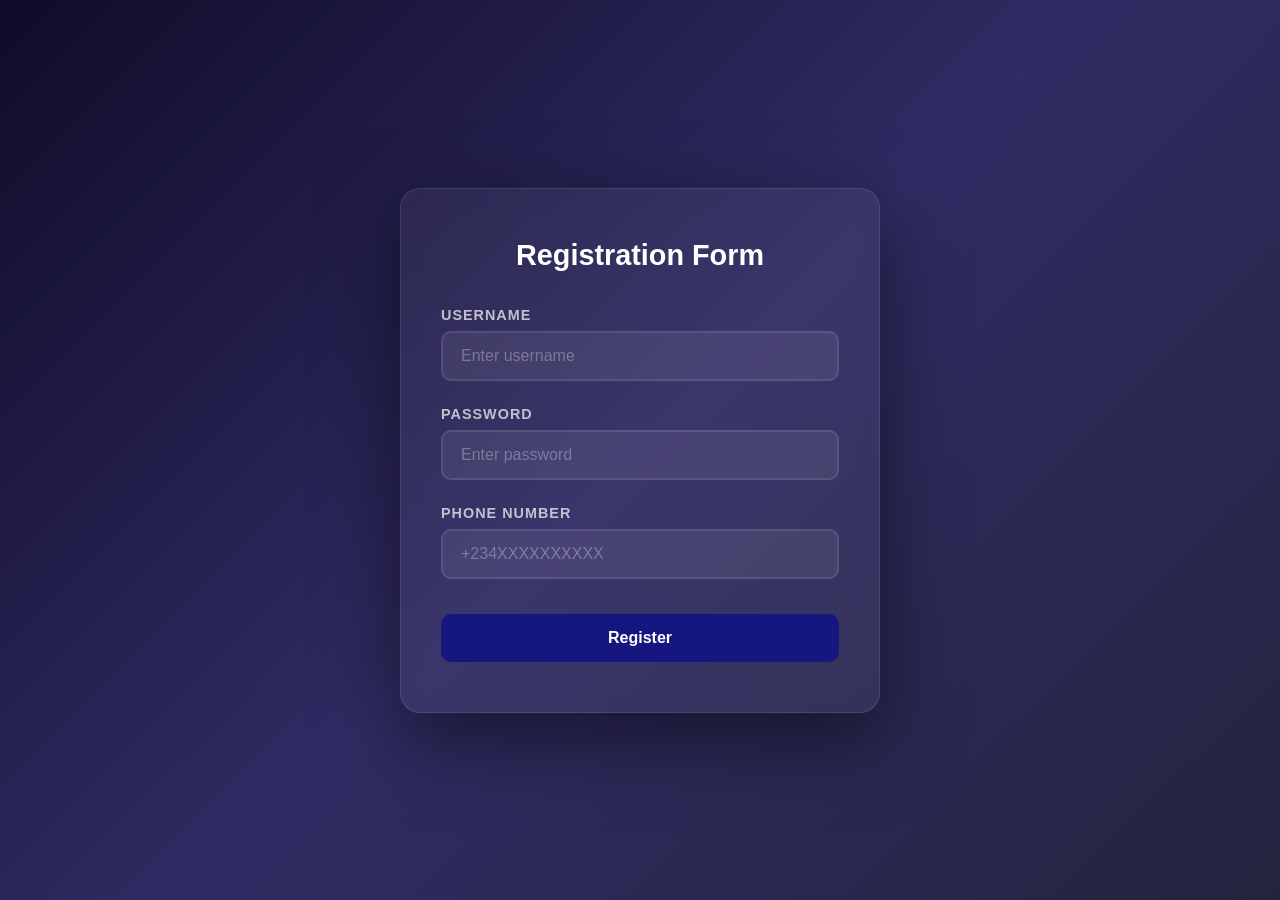
<file: formValidator/index.html>
<!DOCTYPE html>
<html>
<head>
    <title>Form Validator</title>
    <link rel="stylesheet" href="style.css">
</head>
<body>
    <div class="container">
        <h1>Registration Form</h1>
        
        <div class="field">
            <label>Username</label>
            <input type="text" id="username" placeholder="Enter username">
            <span id="usernameMsg"></span>
        </div>

        <div class="field">
            <label>Password</label>
            <input type="password" id="password" placeholder="Enter password">
            <span id="passwordMsg"></span>
        </div>

        <div class="field">
            <label>Phone Number</label>
            <input type="text" id="phone" placeholder="+234XXXXXXXXXX">
            <span id="phoneMsg"></span>
        </div>

        <button id="submitBtn">Register</button>
    </div>
    <script src="script.js"></script>
</body>
</html>
</file>
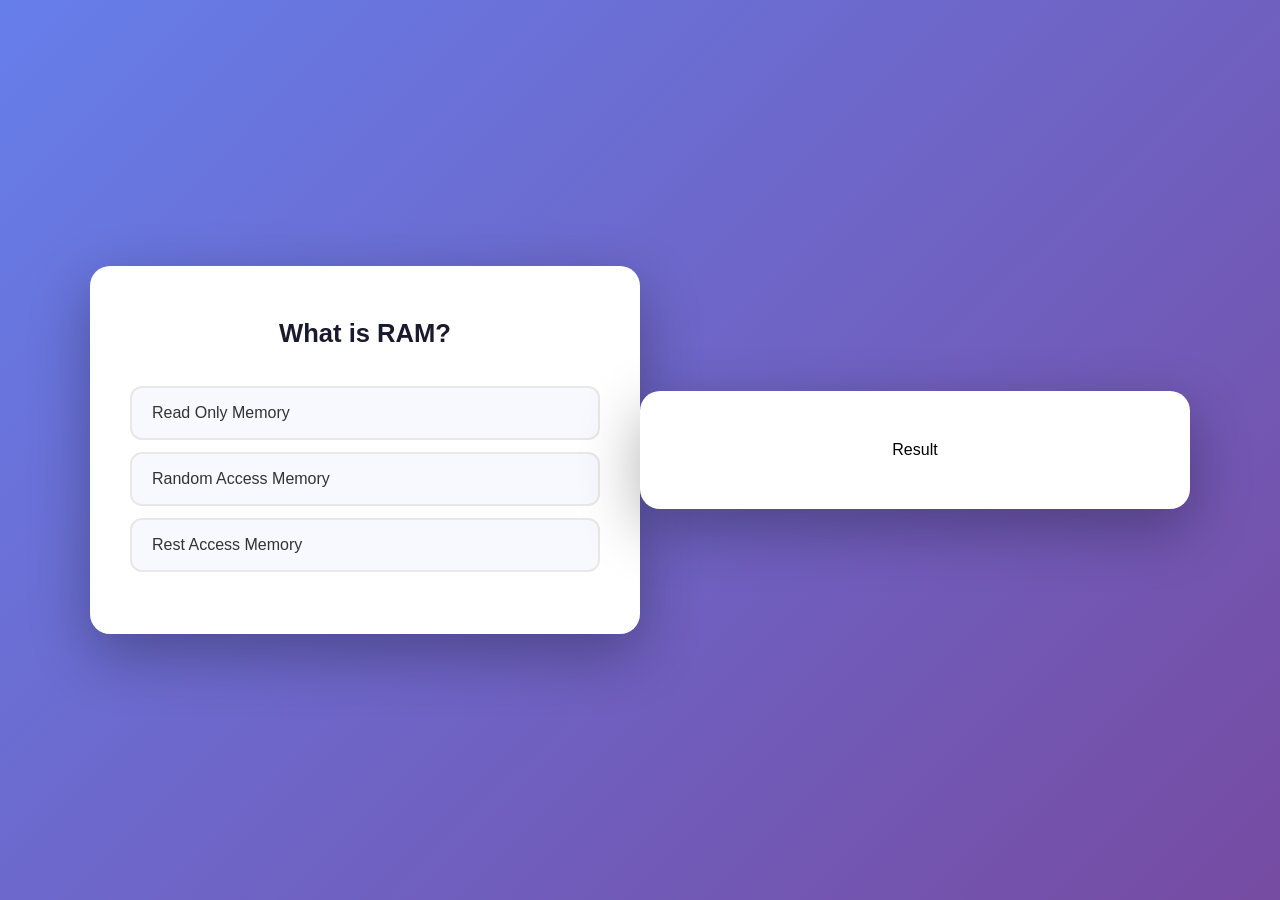
<file: Quiz App/index.html>
<!DOCTYPE html>
<html lang="en">
<head>
    <meta charset="UTF-8">
    <meta name="viewport" content="width=device-width, initial-scale=1.0">
    <title>Document</title>
    <link rel="stylesheet" href="style.css">
</head>
<body>
    <div id="quiz">Quiz</div>
    <div id="result">Result</div>
    <script src="script.js"></script>
</body>
</html>
</file>
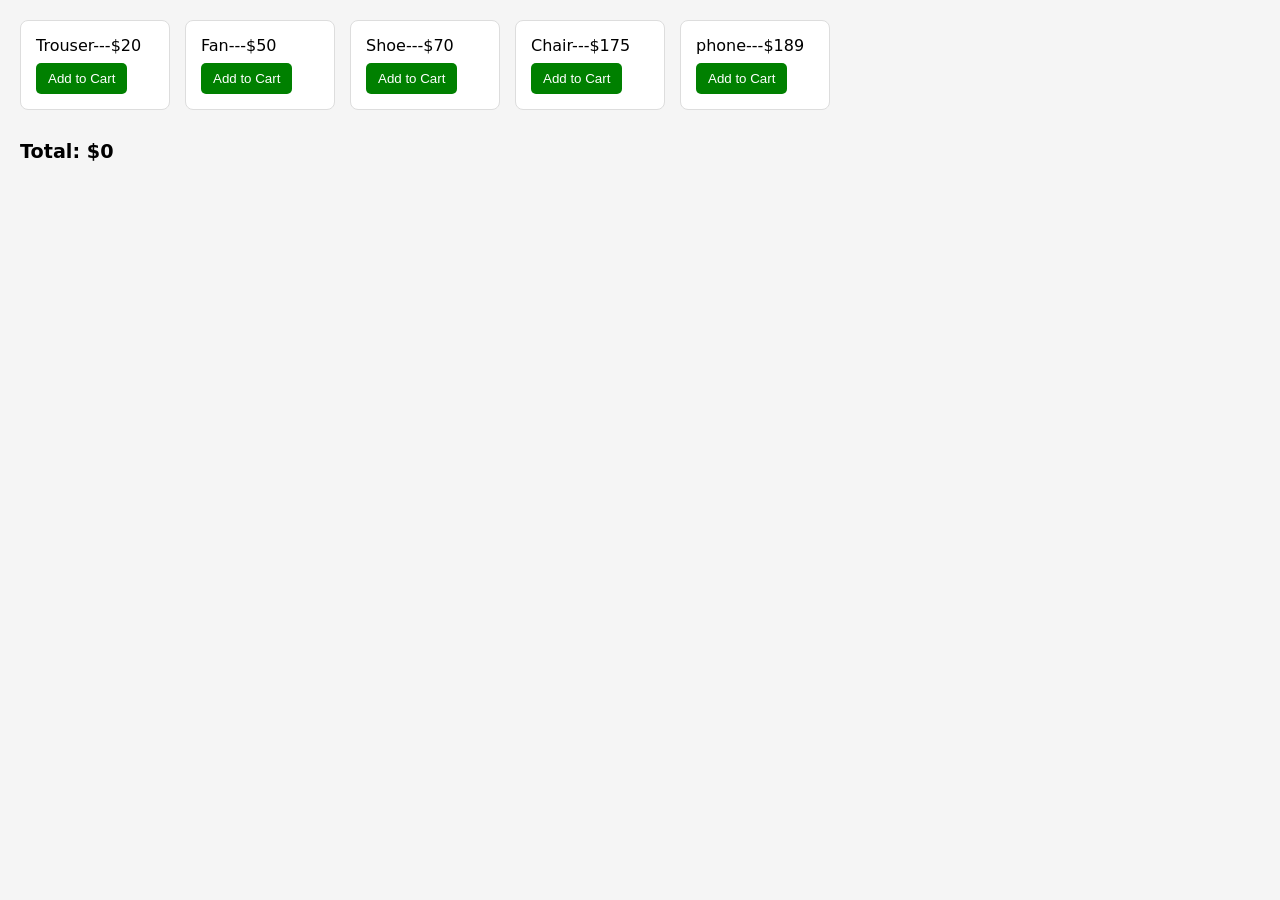
<file: ShoppingCart/index.html>
<!DOCTYPE html>
<html lang="en">
<head>
    <meta charset="UTF-8">
    <meta name="viewport" content="width=device-width, initial-scale=1.0">
    <title>Document</title>
    <link rel="stylesheet" href="style.css">
</head>
<body>
    <div id="products">
        
    </div>
    <div id="cart">

    </div>

    <h3>Total: $<span id="total">0</span></h3>

    <script src="script.js"></script>
</body>
</html>
</file>
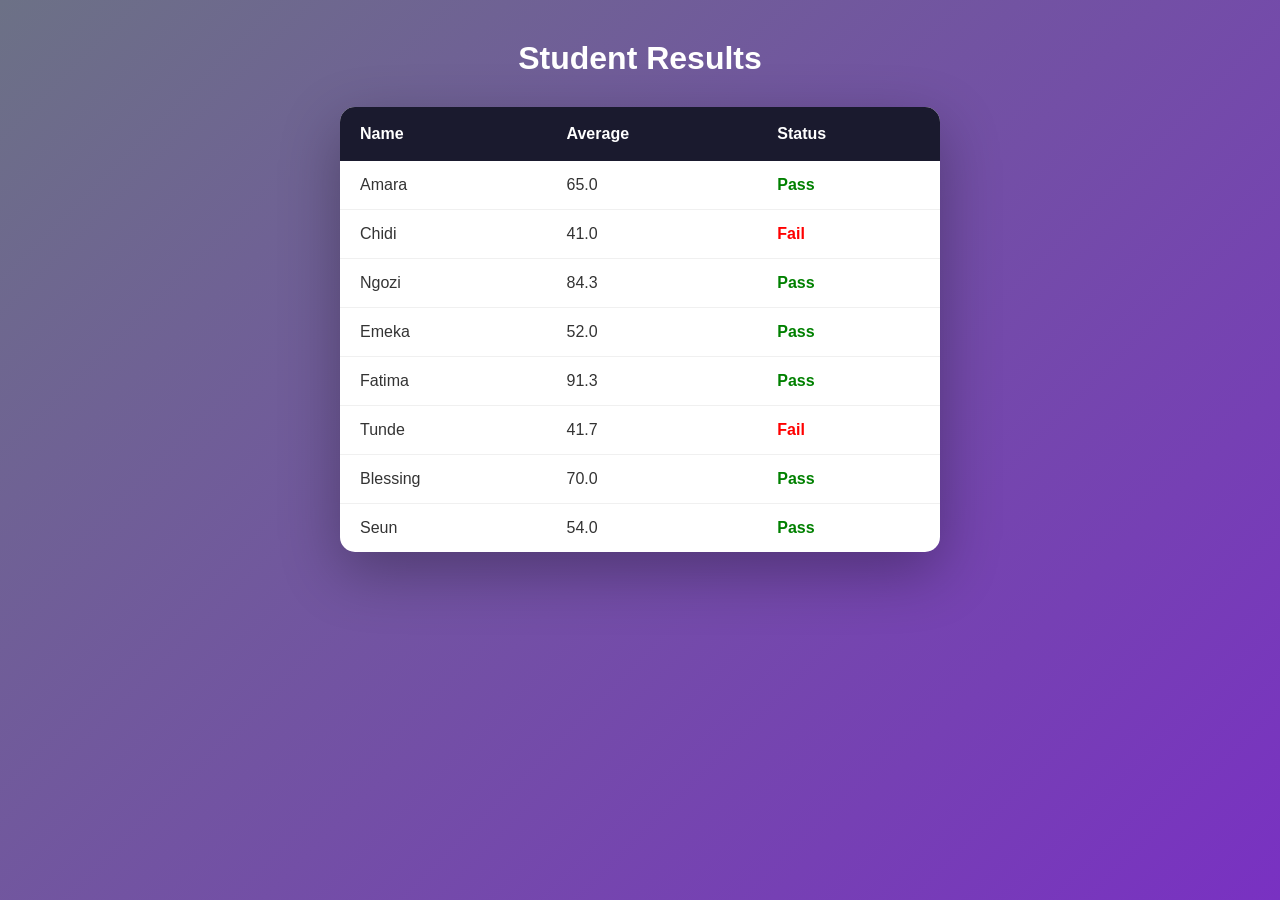
<file: studentJSON/index.html>
<!DOCTYPE html>
<html>
<head>
    <title>Student Results</title>
    <link rel="stylesheet" href="style.css">
</head>
<body>
    <h1>Student Results</h1>
    <table id="resultsTable">
        <thead>
            <tr>
                <th>Name</th>
                <th>Average</th>
                <th>Status</th>
            </tr>
        </thead>
        <tbody id="tableBody"></tbody>
    </table>
    <script src="script.js"></script>
</body>
</html>
</file>
<file: formValidator/style.css>
* {
    margin: 0;
    padding: 0;
    box-sizing: border-box;
}

body {
    font-family: 'Segoe UI', sans-serif;
    background: linear-gradient(135deg, #0f0c29, #302b63, #24243e);
    min-height: 100vh;
    display: flex;
    justify-content: center;
    align-items: center;
}

.container {
    background: rgba(255,255,255,0.05);
    backdrop-filter: blur(10px);
    border: 1px solid rgba(255,255,255,0.1);
    padding: 50px 40px;
    border-radius: 20px;
    width: 480px;
    box-shadow: 0 25px 80px rgba(0,0,0,0.5);
}

h1 {
    color: white;
    text-align: center;
    margin-bottom: 35px;
    font-size: 1.8rem;
    font-weight: 800;
}

.field {
    margin-bottom: 25px;
}

label {
    display: block;
    color: rgba(255,255,255,0.7);
    margin-bottom: 8px;
    font-size: 0.9rem;
    font-weight: 600;
    text-transform: uppercase;
    letter-spacing: 1px;
}

input {
    width: 100%;
    padding: 14px 18px;
    border-radius: 10px;
    border: 2px solid rgba(255,255,255,0.1);
    background: rgba(255,255,255,0.07);
    color: white;
    font-size: 1rem;
    outline: none;
    transition: 0.3s ease;
}

input:focus {
    border-color: #667eea;
    background: rgba(255,255,255,0.1);
}

input::placeholder {
    color: rgba(255,255,255,0.3);
}

span {
    display: block;
    margin-top: 6px;
    font-size: 0.85rem;
}

#submitBtn {
    width: 100%;
    padding: 15px;
    background: rgb(22, 22, 128);
    color: white;
    border: none;
    border-radius: 10px;
    font-size: 1rem;
    font-weight: 700;
    cursor: pointer;
    margin-top: 10px;
    transition: 0.3s ease;
}

#submitBtn:hover {
    opacity: 0.9;
    transform: translateY(-2px);
}
</file>
<file: Quiz App/style.css>
* {
    margin: 0;
    padding: 0;
    box-sizing: border-box;
}

body {
    font-family: 'Segoe UI', sans-serif;
    min-height: 100vh;
    display: flex;
    justify-content: center;
    align-items: center;
    background: linear-gradient(135deg, #667eea, #764ba2);
    transition: background 0.3s ease;
}

#quiz, #result {
    background: white;
    padding: 50px 40px;
    border-radius: 20px;
    box-shadow: 0 20px 60px rgba(0,0,0,0.3);
    width: 550px;
    text-align: center;
}

#quiz h1 {
    font-size: 1.6rem;
    color: #1a1a2e;
    margin-bottom: 35px;
    line-height: 1.4;
    font-weight: 700;
}

#quiz button {
    display: block;
    width: 100%;
    padding: 16px 20px;
    margin: 12px 0;
    border: 2px solid #e8e8e8;
    border-radius: 12px;
    background: #f8f9ff;
    font-size: 1rem;
    color: #333;
    cursor: pointer;
    transition: all 0.2s ease;
    text-align: left;
    font-weight: 500;
}

#quiz button:hover {
    border-color: #667eea;
    background: #eef0ff;
    color: #667eea;
    transform: translateX(5px);
}

#result h2 {
    font-size: 2.2rem;
    color: #1a1a2e;
    margin-bottom: 15px;
    font-weight: 800;
}

#result p {
    font-size: 1.2rem;
    color: #666;
    margin: 12px 0;
    line-height: 1.6;
}

#result p:last-child {
    font-size: 1.5rem;
    font-weight: 700;
    color: #667eea;
    margin-top: 20px;
}
</file>
<file: ShoppingCart/style.css>
*{
    margin: 0;
    padding: 0;
    box-sizing: border-box;
}

body{
    font-family: system-ui, -apple-system, BlinkMacSystemFont, 'Segoe UI', Roboto, Oxygen, Ubuntu, Cantarell, 'Open Sans', 'Helvetica Neue', sans-serif;
    padding: 20px;
    background: #f5f5f5;

}
#products{
    display: flex;
    flex-wrap: wrap;
    gap: 15px;
    margin-bottom: 30px;
}
#products div{
    background: white;
    padding: 15px;
    border-radius: 8px;
    border: 1px solid #ddd;
    width: 150px;
}
#products button{
    background: green;
    color: white;
    border: none;
    padding: 8px 12px;
    border-radius: 5px;
    cursor: pointer;
    margin-top: 8px;
}
#cart div{
    background: white;
    padding: 10px;
    border-radius: 8px;
    border: 1px solid #ddd;
    margin-bottom: 8px;
    display: flex;
    justify-content: space-between;
    align-items: center;
}
#cart button{
    background: red;
    color: white;
    border: none;
    padding: 6px 10px;
    cursor: pointer;
}
h3{
    margin-top: 20px;
    font-size: 1.2rem;
}
</file>
<file: studentJSON/style.css>
* {
    margin: 0;
    padding: 0;
    box-sizing: border-box;
}

body {
    font-family: 'Segoe UI', sans-serif;
    background: linear-gradient(135deg, #6c7186, #7931c2);
    min-height: 100vh;
    display: flex;
    flex-direction: column;
    align-items: center;
    padding: 40px 20px;
}

h1 {
    color: white;
    margin-bottom: 30px;
    font-size: 2rem;
}

table {
    width: 600px;
    border-collapse: collapse;
    background: white;
    border-radius: 15px;
    overflow: hidden;
    box-shadow: 0 20px 60px rgba(0,0,0,0.3);
}

thead {
    background: #1a1a2e;
    color: white;
}

th {
    padding: 18px 20px;
    text-align: left;
    font-size: 1rem;
}

td {
    padding: 15px 20px;
    border-bottom: 1px solid #f0f0f0;
    color: #333;
}

tr:last-child td {
    border-bottom: none;
}

tr:hover td {
    background: #f8f9ff;
}

.pass {
    color: green;
    font-weight: 700;
}

.fail {
    color: red;
    font-weight: 700;
}
</file>
